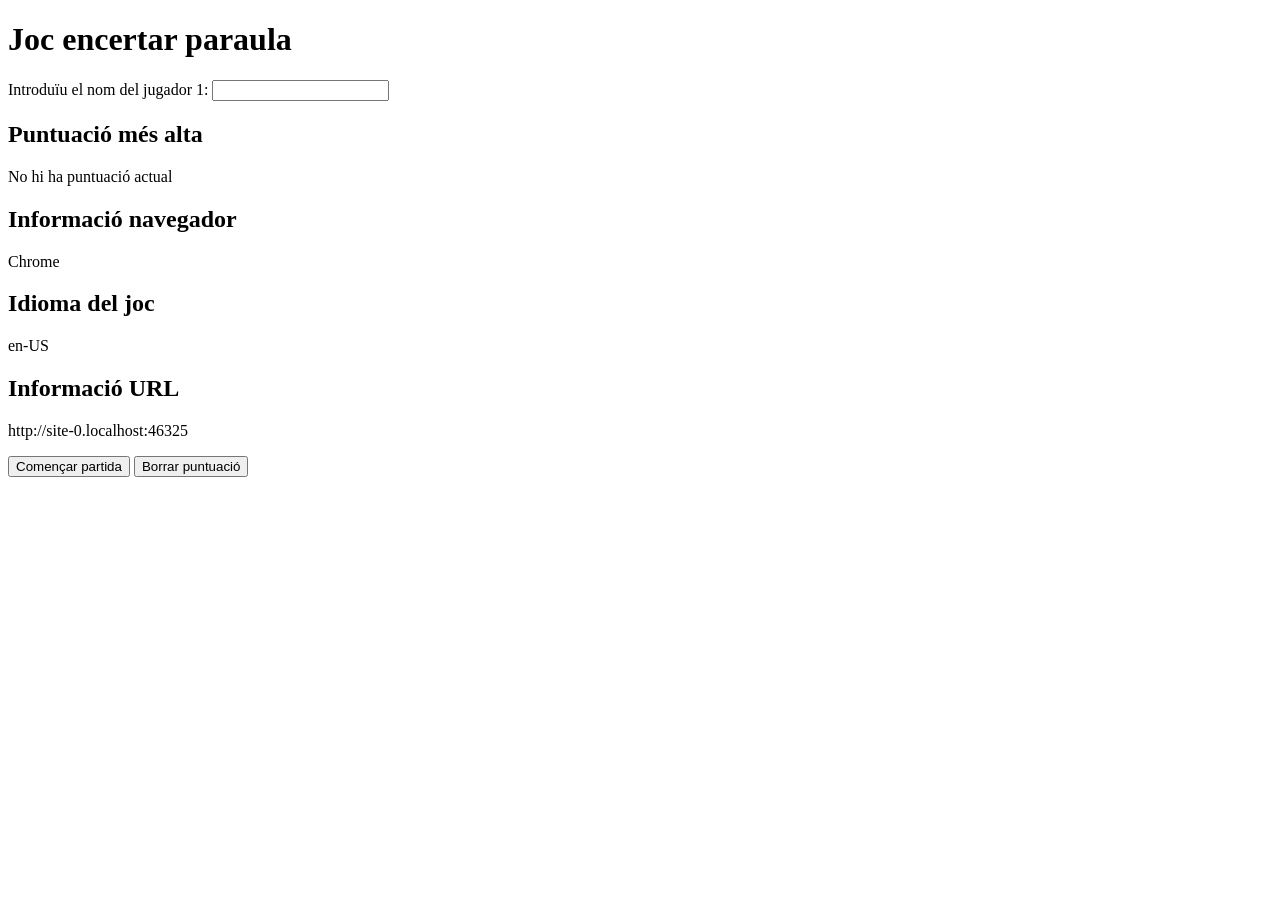
<file: index.html>
<!DOCTYPE html>
<html lang="ca">
<head>
  <meta charset="UTF-8">
  <title>Joc encertar paraula</title>
  <link rel="stylesheet" href="css/styles.css">
</head>
<body>
  <main class="main-container">
    <h1 class="page-title">Joc encertar paraula</h1>

    <section class="card">
      <div class="form-row">
        <label for="playerName">Introduïu el nom del jugador 1:</label>
        <input type="text" id="playerName" name="playerName">
      </div>

      <h2 class="section-title">Puntuació més alta</h2>
      <p id="bestScoreText">No hi ha puntuació actual</p>

      <h2 class="section-title">Informació navegador</h2>
      <p id="browserInfo"></p>

      <h2 class="section-title">Idioma del joc</h2>
      <p id="languageInfo"></p>

      <h2 class="section-title">Informació URL</h2>
      <p id="urlInfo"></p>

      <div class="buttons-row">
        <button id="startGameButton" class="btn primary">Començar partida</button>
        <button id="clearScoreButton" class="btn danger">Borrar puntuació</button>
      </div>
    </section>
  </main>

  <script src="js/index.js"></script>
</body>
</html>
</file>
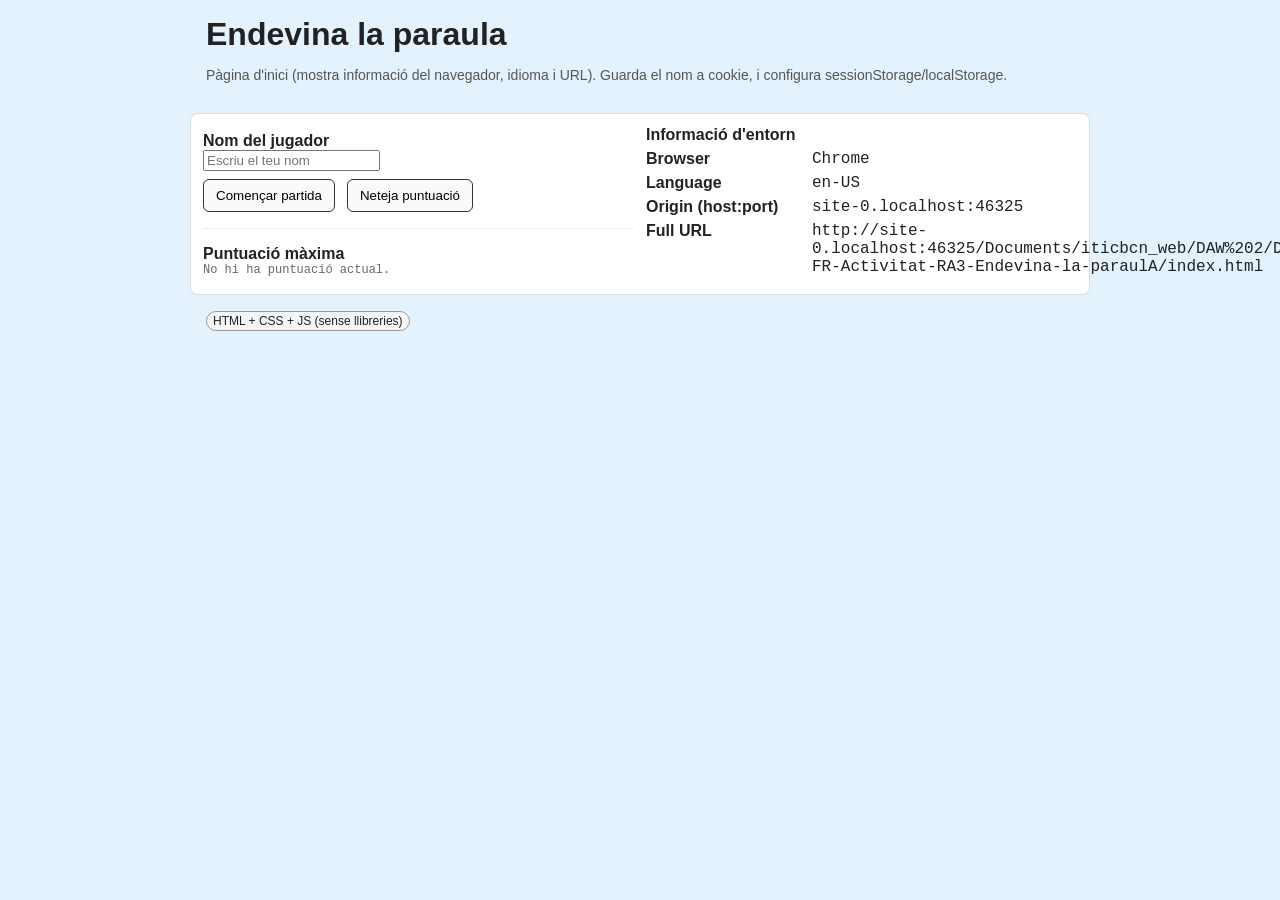
<file: Documents/iticbcn_web/DAW 2/DSAW FE/Noted Actividad/DSAW-FR-Activitat-RA3-Endevina-la-paraulA/index.html>
<!DOCTYPE html>
<html lang="ca">
<head>
  <meta charset="UTF-8" />
  <meta name="viewport" content="width=device-width, initial-scale=1.0"/>
  <title>Endevina la paraula - Inici</title>
  <link rel="stylesheet" href="css/styles.css"/>
</head>
<body>
  <header>
    <h1>Endevina la paraula</h1>
    <p class="info">Pàgina d'inici (mostra informació del navegador, idioma i URL). Guarda el nom a cookie, i configura sessionStorage/localStorage.</p>
  </header>

  <main class="card">
    <div class="row">
      <div class="col">
        <div class="label">Nom del jugador</div>
        <input id="playerName" type="text" placeholder="Escriu el teu nom" />
        <div style="height:8px"></div>
        <div class="row">
          <button id="btnStart" type="button">Començar partida</button>
          <button id="btnClear" type="button">Neteja puntuació</button>
        </div>
        <hr/>
        <div class="label">Puntuació màxima</div>
        <div id="highScore" class="mono small">-</div>
      </div>
      <div class="col">
        <div class="label">Informació d'entorn</div>
        <div id="envInfo"></div>
      </div>
    </div>
  </main>

  <footer>
    <span class="badge">HTML + CSS + JS (sense llibreries)</span>
  </footer>

  <script src="js/utils.js"></script>
  <script src="js/start.js"></script>
</body>
</html>
</file>
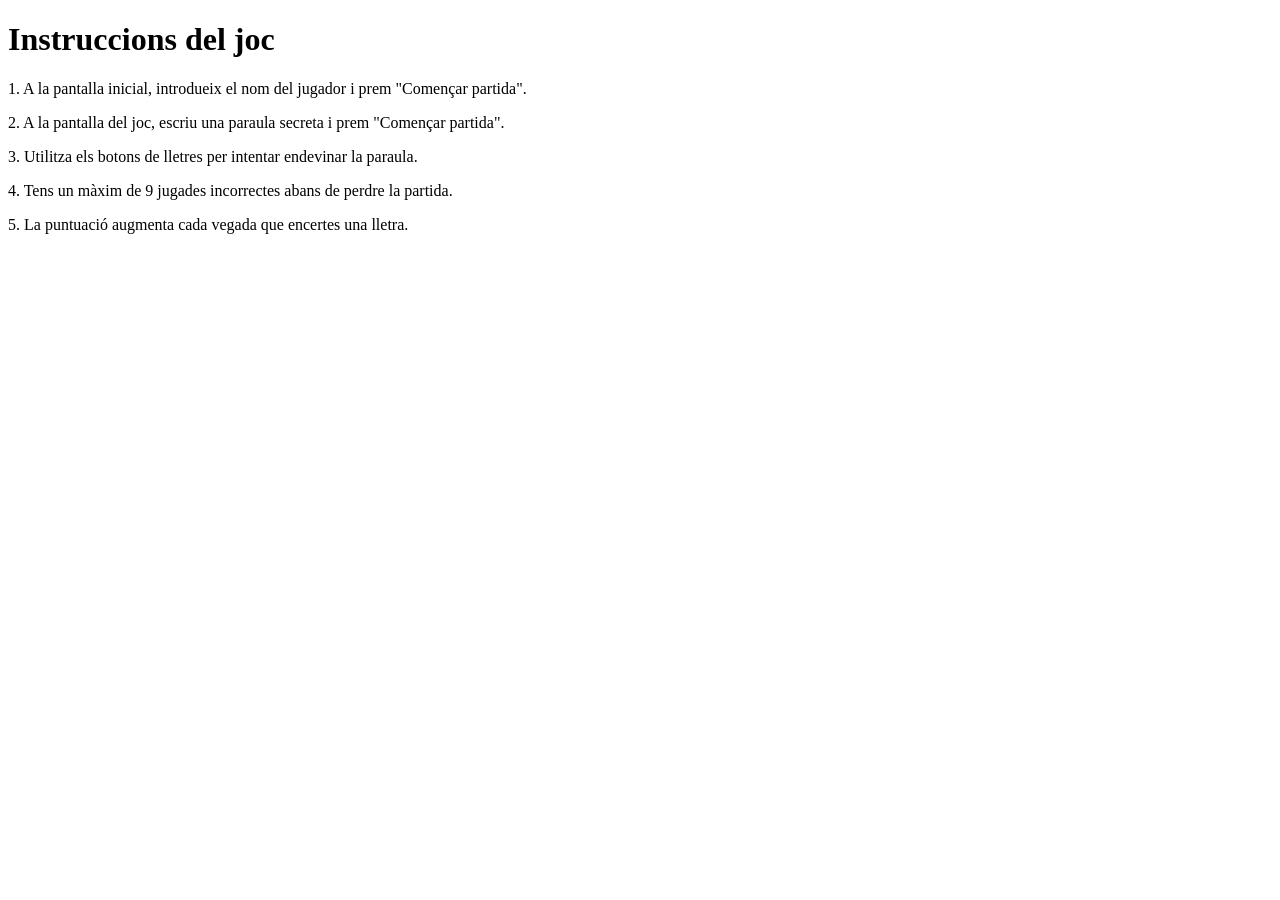
<file: instruccions.html>
<!DOCTYPE html>
<html lang="ca">
<head>
  <meta charset="UTF-8">
  <title>Instruccions del joc</title>
  <link rel="stylesheet" href="css/styles.css">
</head>
<body>
  <main class="main-container">
    <h1>Instruccions del joc</h1>
    <p>1. A la pantalla inicial, introdueix el nom del jugador i prem "Començar partida".</p>
    <p>2. A la pantalla del joc, escriu una paraula secreta i prem "Començar partida".</p>
    <p>3. Utilitza els botons de lletres per intentar endevinar la paraula.</p>
    <p>4. Tens un màxim de 9 jugades incorrectes abans de perdre la partida.</p>
    <p>5. La puntuació augmenta cada vegada que encertes una lletra.</p>
  </main>
</body>
</html>
</file>
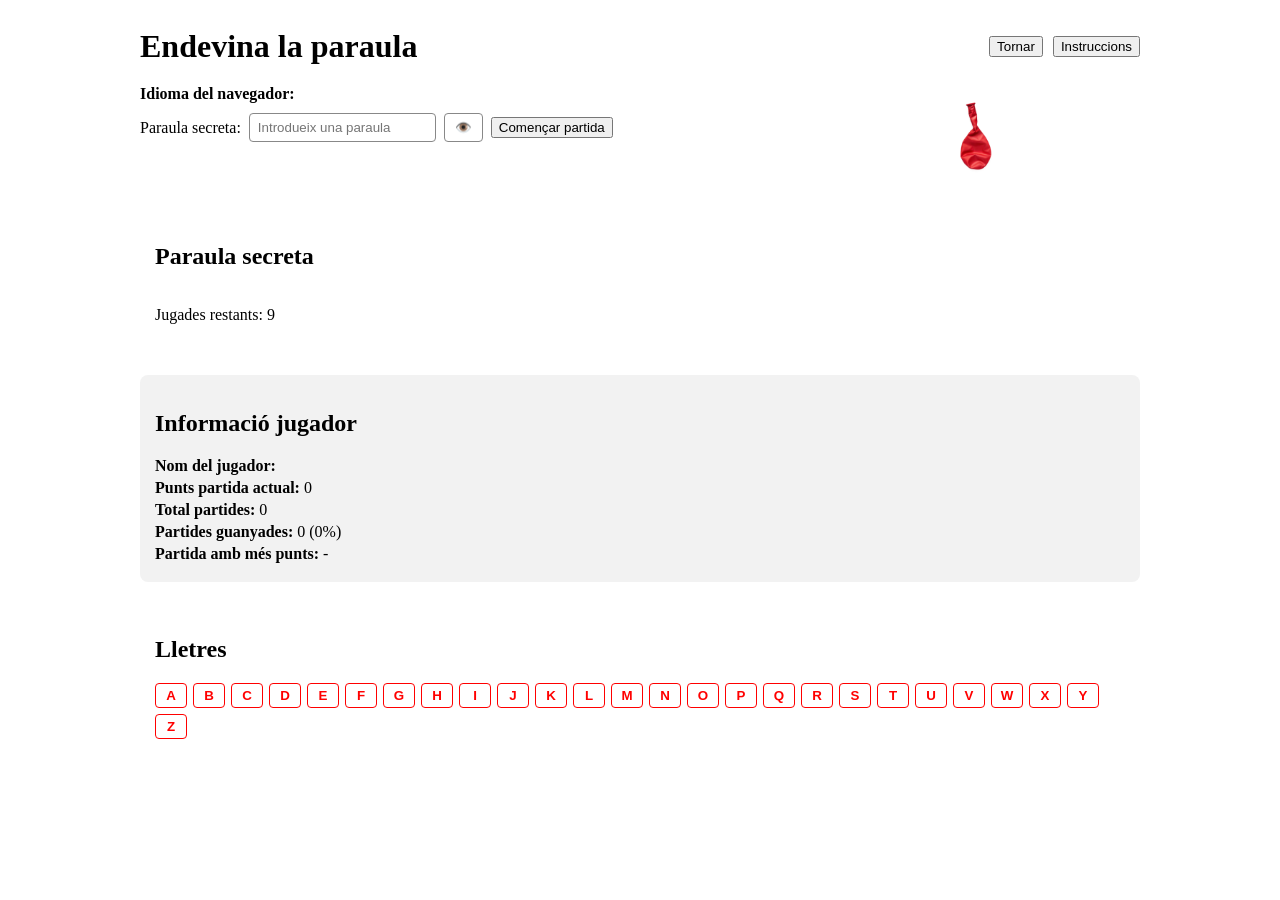
<file: joc.html>
<!DOCTYPE html>
<html lang="ca">
<head>
  <meta charset="UTF-8">
  <title>Joc - Endevina la paraula</title>
  <link rel="stylesheet" href="css/styles.css">
</head>
<body>
  <main class="game-container">
    <header class="game-header">
      <h1>Endevina la paraula</h1>
      <div class="header-buttons">
        <button id="backButton" class="btn">Tornar</button>
        <button id="instructionsButton" class="btn">Instruccions</button>
      </div>
    </header>

    <section class="game-top">
      <div class="game-info">
        <div class="game-info-row">
          <label>Idioma del navegador:</label>
          <span id="gameLanguage"></span>
        </div>

        <div class="secret-form">
          <label for="secretWordInput">Paraula secreta:</label>
          <input
            type="password"
            id="secretWordInput"
            placeholder="Introdueix una paraula"
          >
          <button type="button" id="toggleSecretButton" class="eye-button">
            👁️
          </button>
          <button type="button" id="startRoundButton" class="btn primary">
            Començar partida
          </button>
        </div>
      </div>

      <div class="game-balloon">
  <img id="balloonImage" src="img/globus0.png" alt="Estat del globus">
</div>

    </section>

    <section class="game-word">
      <h2>Paraula secreta</h2>
      <div id="wordPlaceholders" class="word-placeholders"></div>
      <p id="attemptsInfo">Jugades restants: 9</p>
    </section>

    <section class="game-stats">
      <h2>Informació jugador</h2>
      <p><strong>Nom del jugador:</strong> <span id="playerNameLabel"></span></p>
      <p><strong>Punts partida actual:</strong> <span id="currentPoints">0</span></p>
      <p><strong>Total partides:</strong> <span id="totalGames">0</span></p>
      <p>
        <strong>Partides guanyades:</strong>
        <span id="wins">0</span>
        (<span id="winsPercent">0</span>%)
      </p>
      <p><strong>Partida amb més punts:</strong> <span id="bestGameInfo">-</span></p>
    </section>

    <section class="game-letters">
      <h2>Lletres</h2>
<div id="lettersContainer" class="letters-container" translate="no"></div>
    </section>
  </main>

  <script src="js/joc.js"></script>
</body>
</html>
</file>
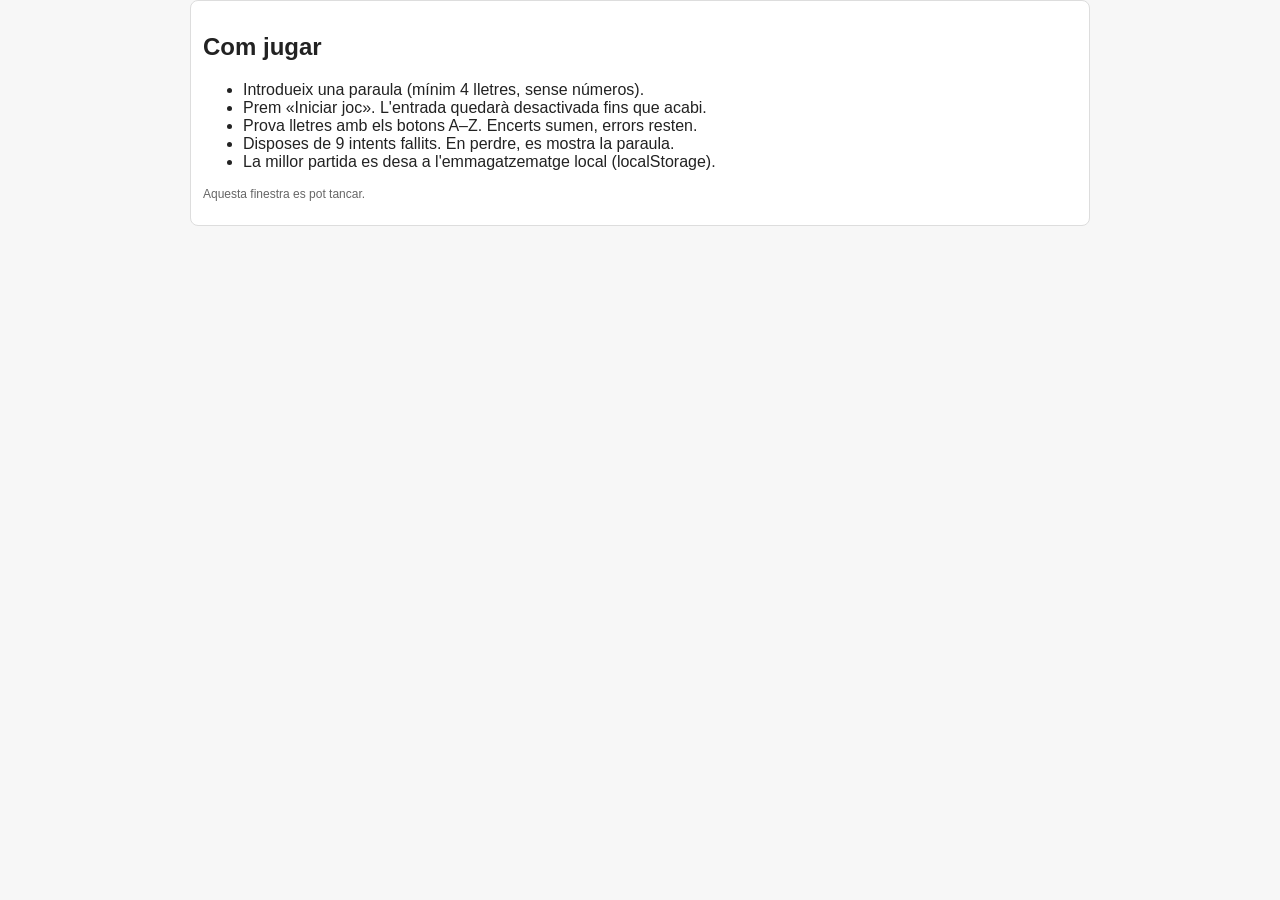
<file: Documents/iticbcn_web/DAW 2/DSAW FE/Noted Actividad/DSAW-FR-Activitat-RA3-Endevina-la-paraulA/pages/instruccions.html>
<!DOCTYPE html>
<html lang="ca">
<head>
  <meta charset="UTF-8" />
  <meta name="viewport" content="width=device-width, initial-scale=1.0"/>
  <title>Instruccions</title>
  <link rel="stylesheet" href="../css/styles.css"/>
</head>
<body>
  <main class="card">
    <h2>Com jugar</h2>
    <ul>
      <li>Introdueix una paraula (mínim 4 lletres, sense números).</li>
      <li>Prem &laquo;Iniciar joc&raquo;. L'entrada quedarà desactivada fins que acabi.</li>
      <li>Prova lletres amb els botons A–Z. Encerts sumen, errors resten.</li>
      <li>Disposes de 9 intents fallits. En perdre, es mostra la paraula.</li>
      <li>La millor partida es desa a l'emmagatzematge local (localStorage).</li>
    </ul>
    <p class="small">Aquesta finestra es pot tancar.</p>
  </main>
</body>
</html>
</file>
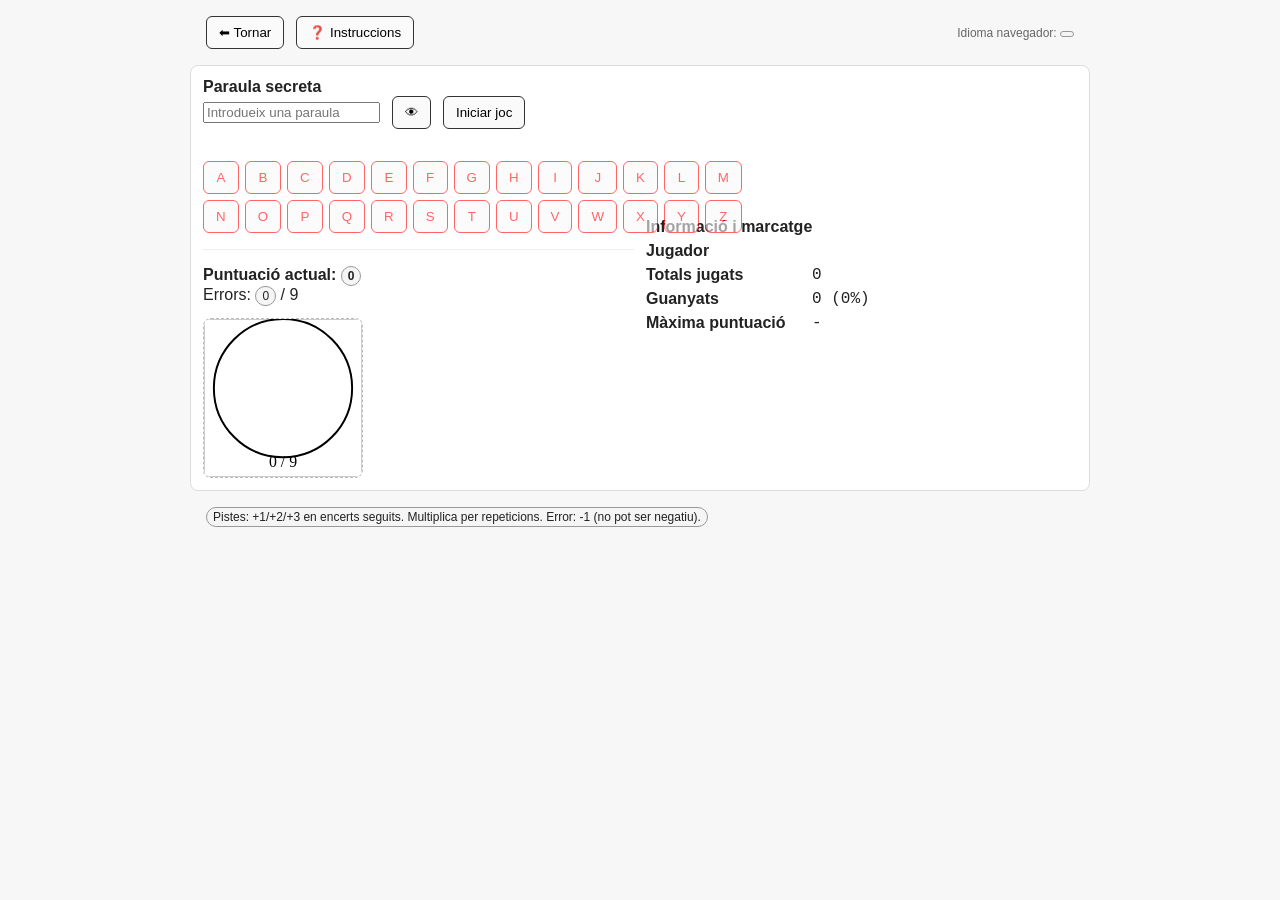
<file: Documents/iticbcn_web/DAW 2/DSAW FE/Noted Actividad/DSAW-FR-Activitat-RA3-Endevina-la-paraulA/pages/joc.html>
<!DOCTYPE html>
<html lang="ca">
<head>
  <meta charset="UTF-8" />
  <meta name="viewport" content="width=device-width, initial-scale=1.0"/>
  <title>Endevina la paraula - Joc</title>
  <link rel="stylesheet" href="../css/styles.css"/>
</head>
<body>
  <header class="row" style="justify-content:space-between;">
    <div class="row">
      <button id="btnBack" type="button">⬅ Tornar</button>
      <button id="btnInstr" type="button">❓ Instruccions</button>
    </div>
    <div class="row small">
      <div>Idioma navegador: <span id="browserLang" class="badge"></span></div>
    </div>
  </header>

  <main class="card">
    <div class="row">
      <div class="col">
        <div class="label">Paraula secreta</div>
        <div class="row">
          <input id="secret" type="password" placeholder="Introdueix una paraula" />
          <button id="toggleEye" type="button">👁</button>
          <button id="btnStart" type="button">Iniciar joc</button>
        </div>

        <div id="wordSlots" class="mono"></div>
        <div style="height:8px"></div>
        <div id="letters" class="letters"></div>

        <hr/>

        <div class="row">
          <div class="col">
            <div class="label">Puntuació actual: <span id="score" class="badge">0</span></div>
            <div>Errors: <span id="errors" class="badge">0</span> / 9</div>
            <div id="result" class="mono"></div>
          </div>
          <div class="col" style="max-width:180px">
            <img id="balloon" alt="globus" />
          </div>
        </div>
      </div>

      <div class="col">
        <div class="label">Informació i marcatge</div>
        <div class="kv"><div class="label">Jugador</div><div id="playerName" class="mono"></div></div>
        <div class="kv"><div class="label">Totals jugats</div><div id="t_total" class="mono">0</div></div>
        <div class="kv"><div class="label">Guanyats</div><div id="t_won" class="mono">0 (0%)</div></div>
        <div class="kv"><div class="label">Màxima puntuació</div><div id="t_best" class="mono">-</div></div>
      </div>
    </div>
  </main>

  <footer>
    <span class="badge">Pistes: +1/+2/+3 en encerts seguits. Multiplica per repeticions. Error: -1 (no pot ser negatiu).</span>
  </footer>

  <script src="../js/utils.js"></script>
  <script src="../js/game.js"></script>
</body>
</html>
</file>
<file: css/styles.css>
/* ===== Estils pàgina del joc ===== */

.game-container {
  max-width: 1000px;
  margin: 0 auto;
  padding: 20px;
}

.game-header {
  display: flex;
  justify-content: space-between;
  align-items: center;
  margin-bottom: 20px;
}

.game-header h1 {
  margin: 0;
}

.header-buttons {
  display: flex;
  gap: 10px;
}

.game-top {
  display: flex;
  flex-wrap: wrap;
  gap: 20px;
  margin-bottom: 20px;
}

.game-info {
  flex: 2;
}

.game-info-row {
  margin-bottom: 10px;
}

.game-info-row label {
  font-weight: bold;
  margin-right: 5px;
}

.secret-form {
  display: flex;
  flex-wrap: wrap;
  gap: 8px;
  align-items: center;
  margin-top: 10px;
}

.secret-form input[type="password"],
.secret-form input[type="text"] {
  padding: 6px 8px;
  border-radius: 4px;
  border: 1px solid #888;
}

.eye-button {
  padding: 6px 10px;
  border-radius: 4px;
  border: 1px solid #888;
  background-color: #ffffff;
  cursor: pointer;
}

/* Globus */
.game-balloon {
  flex: 1;
  display: flex;
  justify-content: center;
  align-items: center;
}

.game-balloon img {
  max-width: 180px;
  height: auto;
}

/* Paraula secreta */
.game-word {
  margin-bottom: 20px;
  padding: 15px;
  border-radius: 8px;
  background-color: #ffffff;
}

.word-placeholders {
  display: flex;
  gap: 10px;
  flex-wrap: wrap;
  margin-top: 10px;
  margin-bottom: 10px;
}

.letter-slot {
  font-size: 1.5rem;
  min-width: 20px;
  text-align: center;
}

/* Colors de resultat partida */
.game-word.win-background {
  background-color: #a5d6a7; /* verd */
}

.game-word.lose-background {
  background-color: #ef9a9a; /* vermell */
}

/* Informació jugador */
.game-stats {
  margin-bottom: 20px;
  padding: 15px;
  border-radius: 8px;
  background-color: #f2f2f2;
}

.game-stats p {
  margin: 4px 0;
}

/* Botons de lletres */
.game-letters {
  margin-bottom: 20px;
  padding: 15px;
  border-radius: 8px;
  background-color: #ffffff;
}

.letters-container {
  margin-top: 10px;
  display: flex;
  flex-wrap: wrap;
  gap: 6px;
}

.letter-btn {
  min-width: 32px;
  padding: 4px 8px;
  border-radius: 4px;
  border: 1px solid black;
  background-color: #ffffff;
  font-weight: bold;
}

/* Estats dels botons de lletres */
.letter-enabled {
  border-color: black;
  color: black;
}

.letter-disabled {
  border-color: red;
  color: red;
}
</file>
<file: Documents/iticbcn_web/DAW 2/DSAW FE/Noted Actividad/DSAW-FR-Activitat-RA3-Endevina-la-paraulA/css/styles.css>
/* Simple, direct CSS (no frameworks) */
* { box-sizing: border-box; }
body { margin: 0; font-family: Arial, Helvetica, sans-serif; background: #f7f7f7; color: #222; }
header, main, footer { max-width: 900px; margin: 0 auto; padding: 16px; }
h1 { margin: 0 0 8px; }
.row { display: flex; gap: 12px; align-items: center; flex-wrap: wrap; }
.col { flex: 1; min-width: 240px; }
.label { font-weight: bold; }
.card { border: 1px solid #ddd; border-radius: 8px; padding: 12px; background: #fff; }
button { padding: 8px 12px; border-radius: 6px; border: 1px solid #333; cursor: pointer; background: #fafafa; }
button:disabled { opacity: 0.6; cursor: not-allowed; }

/* Browser background classes */
.chrome-bg  { background: #e3f2fd; }
.firefox-bg { background: #fff3e0; }
.safari-bg  { background: #f3e5f5; }
.edge-bg    { background: #e8f5e9; }
.other-bg   { background: #eeeeee; }

/* Status colors */
.success { background: #e8f5e9 !important; }
.fail    { background: #ffebee !important; }

/* A-Z button styles */
.letters { display: grid; grid-template-columns: repeat(13, 1fr); gap: 6px; margin-top: 12px; }
.letters button { border: 1px solid #000; color: #000; }
.letters button.used { border-color: red; color: red; }
.letters.disabled button { border-color: red; color: red; }
.info { font-size: 14px; color: #555; }
.kv { display: grid; grid-template-columns: 160px 1fr; gap: 6px; margin: 6px 0; }
.mono { font-family: ui-monospace, SFMono-Regular, Menlo, Consolas, "Liberation Mono", monospace; }

#wordSlots { letter-spacing: 6px; font-size: 32px; margin-top: 12px; }
#balloon { width: 160px; height: 160px; border: 1px dashed #bbb; border-radius: 8px; display: flex; align-items: center; justify-content: center; }
.badge { display: inline-block; padding: 2px 6px; border: 1px solid #999; border-radius: 999px; background: #f5f5f5; font-size: 12px; }
.small { font-size: 12px; color: #666; }
hr { border: 0; border-top: 1px solid #eee; margin: 16px 0; }
</file>
